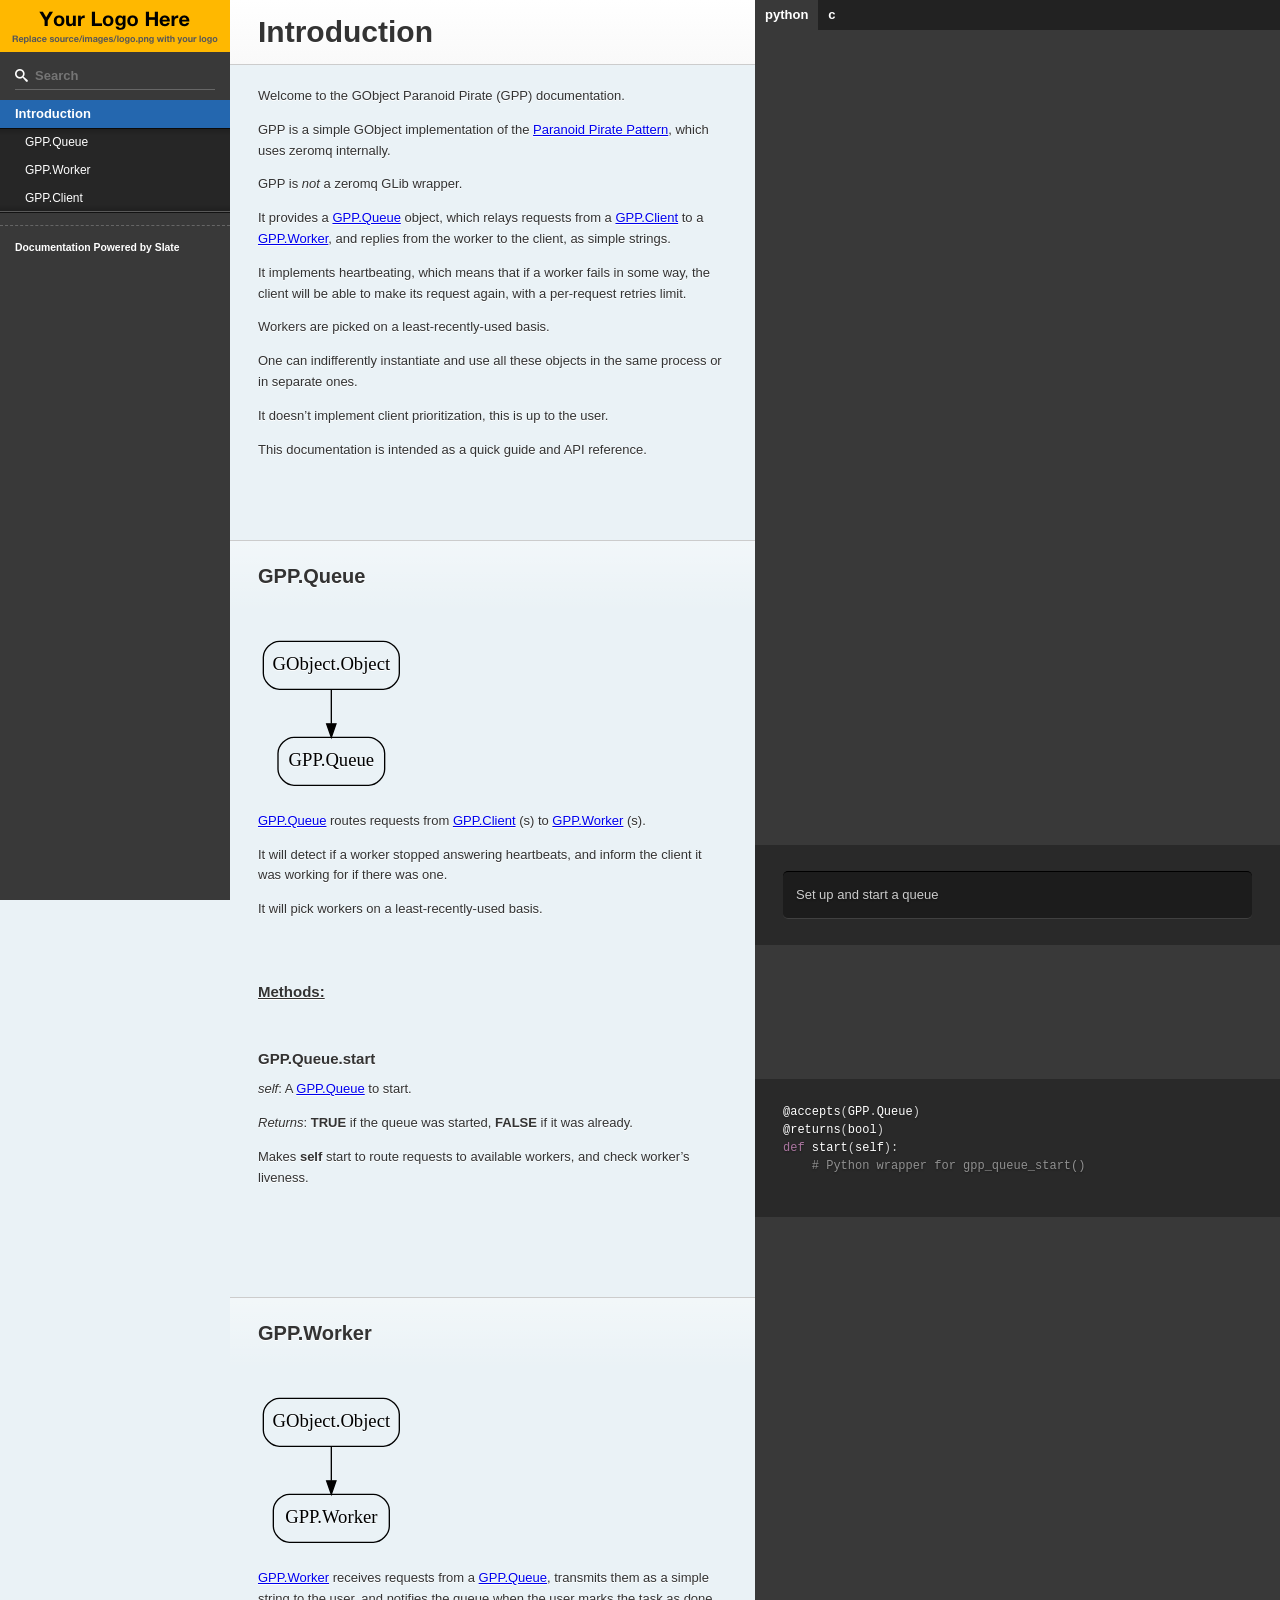
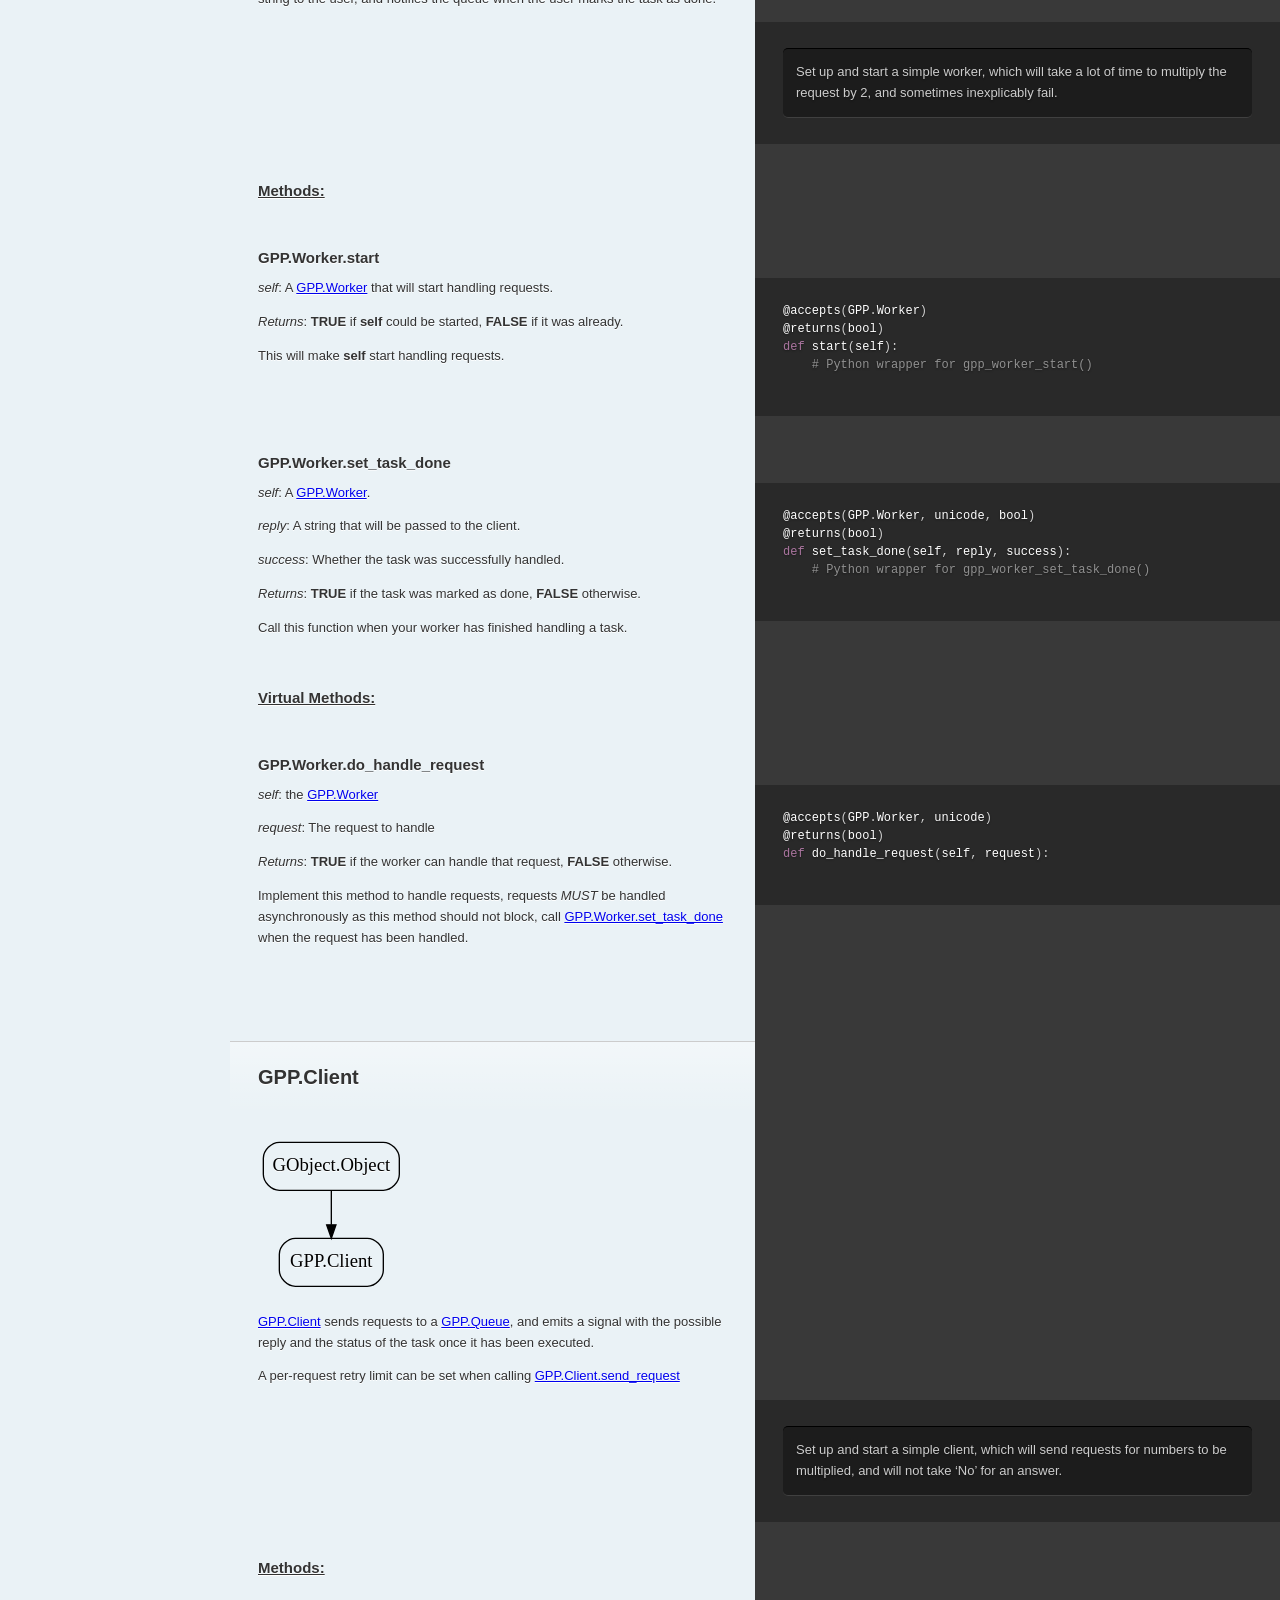
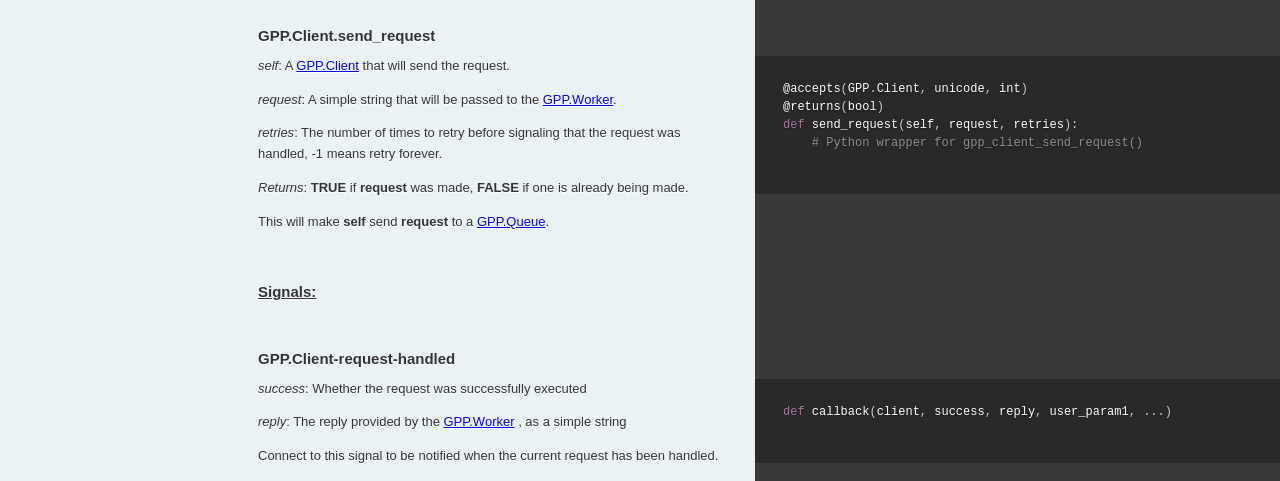
<file: index.html>
<!doctype html>
<html>
  <head>
    <meta charset="utf-8">
    <meta content="IE=edge,chrome=1" http-equiv="X-UA-Compatible">
    <meta name="viewport" content="width=device-width, initial-scale=1, maximum-scale=1">
    <title>API reference</title>

    <link href="stylesheets/screen.css" rel="stylesheet" type="text/css" media="screen" />
    <link href="stylesheets/print.css" rel="stylesheet" type="text/css" media="print" />
    <script src="https://ajax.googleapis.com/ajax/libs/jquery/2.1.3/jquery.min.js"></script>
      <script src="javascripts/all.js" type="text/javascript"></script>

      <script>
        $(function() {
          setupLanguages(["python","c"]);
        });
      </script>
  </head>

  <body class="index">
    <a href="#" id="nav-button">
      <span>
        NAV
        <img src="images/navbar.png" />
      </span>
    </a>
    <div class="tocify-wrapper">
      <img src="images/logo.png" />
        <div class="lang-selector">
              <a href="#" data-language-name="python">python</a>
              <a href="#" data-language-name="c">c</a>
        </div>
        <div class="search">
          <input type="text" class="search" id="input-search" placeholder="Search">
        </div>
        <ul class="search-results"></ul>
      <div id="toc">
      </div>
        <ul class="toc-footer">
            <li><a href='http://github.com/tripit/slate'>Documentation Powered by Slate</a></li>
        </ul>
    </div>
    <div class="page-wrapper">
      <div class="dark-box"></div>
      <div class="content">
        
          <h1 id="introduction">Introduction</h1>

<p>Welcome to the GObject Paranoid Pirate (GPP) documentation.</p>

<p>GPP is a simple GObject implementation of the <a href="http://rfc.zeromq.org/spec:6">Paranoid Pirate Pattern</a>,
which uses zeromq internally.</p>

<p>GPP is <em>not</em> a zeromq GLib wrapper.</p>

<p>It provides a <a href="#gpp.queue">GPP.Queue</a> object, which relays requests from a <a href="#gpp.client">GPP.Client</a> to a <a href="#gpp.worker">GPP.Worker</a>, and replies
from the worker to the client, as simple strings.</p>

<p>It implements heartbeating, which means that if a worker fails in some way, the client will be able
to make its request again, with a per-request retries limit.</p>

<p>Workers are picked on a least-recently-used basis.</p>

<p>One can indifferently instantiate and use all these objects in the same process or in separate ones.</p>

<p>It doesn&rsquo;t implement client prioritization, this is up to the user.</p>

<p>This documentation is intended as a quick guide and API reference.</p>

          <h2 id="gpp.queue" c_name="GPPQueue" python_name="GPP.Queue">GPP.Queue</h2>

<p class="graphviz">
<!-- Generated by graphviz version 2.38.0 (20140413.2041) --><!-- Title: %3 Pages: 1 --><svg width="110pt" height="116pt" viewBox="0.00 0.00 110.00 116.00" xmlns="http://www.w3.org/2000/svg" xmlns:xlink="http://www.w3.org/1999/xlink"><g id="graph0" class="graph" transform="scale(1 1) rotate(0) translate(4 112)"><title>%3</title><polygon fill="white" stroke="none" points="-4,4 -4,-112 106,-112 106,4 -4,4"/><!-- GObject.Object --><g id="node1" class="node"><title>GObject.Object</title><g id="a_node1"><a xlink:href="https://developer.gnome.org/gobject/unstable//gobject-The-Base-Object-Type.html#GObject" xlink:title="GObject.Object"><path fill="none" stroke="black" d="M90,-108C90,-108 12,-108 12,-108 6,-108 0,-102 0,-96 0,-96 0,-84 0,-84 0,-78 6,-72 12,-72 12,-72 90,-72 90,-72 96,-72 102,-78 102,-84 102,-84 102,-96 102,-96 102,-102 96,-108 90,-108"/><text text-anchor="middle" x="51" y="-86.3" font-family="Times,serif" font-size="14.00">GObject.Object</text></a></g></g><!-- GPP.Queue --><g id="node2" class="node"><title>GPP.Queue</title><g id="a_node2"><a xlink:href="#gpp.queue" xlink:title="GPP.Queue"><path fill="none" stroke="black" d="M79,-36C79,-36 23,-36 23,-36 17,-36 11,-30 11,-24 11,-24 11,-12 11,-12 11,-6 17,-0 23,-0 23,-0 79,-0 79,-0 85,-0 91,-6 91,-12 91,-12 91,-24 91,-24 91,-30 85,-36 79,-36"/><text text-anchor="middle" x="51" y="-14.3" font-family="Times,serif" font-size="14.00">GPP.Queue</text></a></g></g><!-- GObject.Object&#45;&gt;GPP.Queue --><g id="edge1" class="edge"><title>GObject.Object&#45;&gt;GPP.Queue</title><path fill="none" stroke="black" d="M51,-71.6966C51,-63.9827 51,-54.7125 51,-46.1124"/><polygon fill="black" stroke="black" points="54.5001,-46.1043 51,-36.1043 47.5001,-46.1044 54.5001,-46.1043"/></g></g></svg></p>

<p><a href="#gpp.queue">GPP.Queue</a> routes requests from <a href="#gpp.client">GPP.Client</a> (s) to <a href="#gpp.worker">GPP.Worker</a> (s).</p>

<blockquote>
<p>Set up and start a queue</p>
</blockquote>
<pre class="highlight c"><code><span class="cp">#include &lt;glib-unix.h&gt;
</span>
<span class="cp">#include "gpp.h"
</span>
<span class="k">static</span> <span class="n">gboolean</span>
<span class="nf">interrupted_cb</span> <span class="p">(</span><span class="n">GMainLoop</span> <span class="o">*</span><span class="n">loop</span><span class="p">)</span>
<span class="p">{</span>
  <span class="n">g_main_loop_quit</span> <span class="p">(</span><span class="n">loop</span><span class="p">);</span>
  <span class="k">return</span> <span class="n">FALSE</span><span class="p">;</span>
<span class="p">}</span>

<span class="kt">int</span> <span class="nf">main</span> <span class="p">(</span><span class="kt">void</span><span class="p">)</span>
<span class="p">{</span>
  <span class="n">GPPQueue</span> <span class="o">*</span><span class="n">self</span> <span class="o">=</span> <span class="n">gpp_queue_new</span> <span class="p">();</span>
  <span class="n">GMainLoop</span> <span class="o">*</span><span class="n">loop</span> <span class="o">=</span> <span class="n">g_main_loop_new</span> <span class="p">(</span><span class="nb">NULL</span><span class="p">,</span> <span class="n">FALSE</span><span class="p">);</span>

  <span class="n">g_unix_signal_add_full</span> <span class="p">(</span><span class="n">G_PRIORITY_DEFAULT</span><span class="p">,</span> <span class="n">SIGINT</span><span class="p">,</span> <span class="p">(</span><span class="n">GSourceFunc</span><span class="p">)</span> <span class="n">interrupted_cb</span><span class="p">,</span> <span class="n">loop</span><span class="p">,</span> <span class="nb">NULL</span><span class="p">);</span>
  <span class="n">gpp_queue_start</span> <span class="p">(</span><span class="n">self</span><span class="p">);</span>
  <span class="n">g_main_loop_run</span> <span class="p">(</span><span class="n">loop</span><span class="p">);</span>

  <span class="k">return</span> <span class="mi">0</span><span class="p">;</span>
<span class="p">}</span>

</code></pre>

<p>It will detect if a worker stopped answering heartbeats, and
inform the client it was working for if there was one.</p>

<p>It will pick workers on a least-recently-used basis.</p>

<p><h3 id='FtPglg' class='subsection'><u>Methods:</u></h3></p>

<div class='prototype_start'></div>

<h3 id="gpp.queue.new" c_name="gpp_queue_new">GPP.Queue.new</h3>
<pre class="highlight c"><code><span class="n">GPPQueue</span><span class="o">*</span> <span class="n">gpp_queue_new</span> <span class="p">(</span><span class="kt">void</span><span class="p">);</span>

</code></pre>

<p><em>Returns</em>: the newly-created <a href="#gpp.queue">GPP.Queue</a>.</p>

<div class='prototype_end'></div>

<p>Create a new <a href="#gpp.queue">GPP.Queue</a>, which doesn&rsquo;t yet listen to <a href="#gpp.worker">GPP.Worker</a> (s).
Start it with <a href="#gpp.queue.start">GPP.Queue.start</a></p>

<div class='prototype_start'></div>

<h3 id="gpp.queue.start" c_name="gpp_queue_start" python_name="GPP.Queue.start">GPP.Queue.start</h3>
<pre class="highlight c"><code><span class="n">gboolean</span> <span class="n">gpp_queue_start</span> <span class="p">(</span><span class="n">GPPQueue</span><span class="o">*</span> <span class="n">self</span><span class="p">);</span>

</code></pre>
<pre class="highlight python"><code><span class="nd">@accepts</span><span class="p">(</span><span class="n">GPP</span><span class="o">.</span><span class="n">Queue</span><span class="p">)</span>
<span class="nd">@returns</span><span class="p">(</span><span class="nb">bool</span><span class="p">)</span>
<span class="k">def</span> <span class="nf">start</span><span class="p">(</span><span class="bp">self</span><span class="p">):</span>
    <span class="c"># Python wrapper for gpp_queue_start()</span>

</code></pre>

<p><em>self</em>: A <a href="#gpp.queue">GPP.Queue</a> to start.</p>

<p><em>Returns</em>: <strong>TRUE</strong> if the queue was started, <strong>FALSE</strong> if it was already.</p>

<div class='prototype_end'></div>

<p>Makes <strong>self</strong> start to route requests to available workers,
and check worker&rsquo;s liveness.</p>

          <h2 id="gpp.worker" c_name="GPPWorker" python_name="GPP.Worker">GPP.Worker</h2>

<p class="graphviz">
<!-- Generated by graphviz version 2.38.0 (20140413.2041) --><!-- Title: %3 Pages: 1 --><svg width="110pt" height="116pt" viewBox="0.00 0.00 110.00 116.00" xmlns="http://www.w3.org/2000/svg" xmlns:xlink="http://www.w3.org/1999/xlink"><g id="graph0" class="graph" transform="scale(1 1) rotate(0) translate(4 112)"><title>%3</title><polygon fill="white" stroke="none" points="-4,4 -4,-112 106,-112 106,4 -4,4"/><!-- GObject.Object --><g id="node1" class="node"><title>GObject.Object</title><g id="a_node1"><a xlink:href="https://developer.gnome.org/gobject/unstable//gobject-The-Base-Object-Type.html#GObject" xlink:title="GObject.Object"><path fill="none" stroke="black" d="M90,-108C90,-108 12,-108 12,-108 6,-108 0,-102 0,-96 0,-96 0,-84 0,-84 0,-78 6,-72 12,-72 12,-72 90,-72 90,-72 96,-72 102,-78 102,-84 102,-84 102,-96 102,-96 102,-102 96,-108 90,-108"/><text text-anchor="middle" x="51" y="-86.3" font-family="Times,serif" font-size="14.00">GObject.Object</text></a></g></g><!-- GPP.Worker --><g id="node2" class="node"><title>GPP.Worker</title><g id="a_node2"><a xlink:href="#gpp.worker" xlink:title="GPP.Worker"><path fill="none" stroke="black" d="M82.5,-36C82.5,-36 19.5,-36 19.5,-36 13.5,-36 7.5,-30 7.5,-24 7.5,-24 7.5,-12 7.5,-12 7.5,-6 13.5,-0 19.5,-0 19.5,-0 82.5,-0 82.5,-0 88.5,-0 94.5,-6 94.5,-12 94.5,-12 94.5,-24 94.5,-24 94.5,-30 88.5,-36 82.5,-36"/><text text-anchor="middle" x="51" y="-14.3" font-family="Times,serif" font-size="14.00">GPP.Worker</text></a></g></g><!-- GObject.Object&#45;&gt;GPP.Worker --><g id="edge1" class="edge"><title>GObject.Object&#45;&gt;GPP.Worker</title><path fill="none" stroke="black" d="M51,-71.6966C51,-63.9827 51,-54.7125 51,-46.1124"/><polygon fill="black" stroke="black" points="54.5001,-46.1043 51,-36.1043 47.5001,-46.1044 54.5001,-46.1043"/></g></g></svg></p>

<p><a href="#gpp.worker">GPP.Worker</a> receives requests from a <a href="#gpp.queue">GPP.Queue</a>, transmits them
as a simple string to the user, and notifies the queue when the
user marks the task as done.</p>

<blockquote>
<p>Set up and start a simple worker, which will take a lot of time to multiply the request by 2, and sometimes inexplicably fail.</p>
</blockquote>
<pre class="highlight c"><code><span class="cp">#include &lt;glib-unix.h&gt;
</span>
<span class="cp">#include "gpp.h"
</span>
<span class="cp">#define FAILURE_ODDS 4
</span>
<span class="cp">#define GPP_TYPE_MULTIPLYING_WORKER (gpp_multiplying_worker_get_type ())
</span>
<span class="n">G_DECLARE_FINAL_TYPE</span> <span class="p">(</span><span class="n">GPPMultiplyingWorker</span><span class="p">,</span> <span class="n">gpp_multiplying_worker</span><span class="p">,</span> <span class="n">GPP</span><span class="p">,</span>
    <span class="n">MULTIPLYING_WORKER</span><span class="p">,</span> <span class="n">GPPWorker</span><span class="p">);</span>

<span class="k">struct</span> <span class="n">_GPPMultiplyingWorker</span>
<span class="p">{</span>
  <span class="n">GPPWorker</span> <span class="n">parent</span><span class="p">;</span>
  <span class="n">GRand</span> <span class="o">*</span><span class="n">rand_source</span><span class="p">;</span>
  <span class="n">gchar</span> <span class="o">*</span><span class="n">reply</span><span class="p">;</span>
<span class="p">};</span>

<span class="n">G_DEFINE_TYPE</span> <span class="p">(</span><span class="n">GPPMultiplyingWorker</span><span class="p">,</span> <span class="n">gpp_multiplying_worker</span><span class="p">,</span> <span class="n">GPP_TYPE_WORKER</span><span class="p">);</span>

<span class="k">static</span> <span class="n">gboolean</span>
<span class="nf">set_task_done</span> <span class="p">(</span><span class="n">GPPMultiplyingWorker</span> <span class="o">*</span> <span class="n">self</span><span class="p">)</span>
<span class="p">{</span>
  <span class="n">g_print</span> <span class="p">(</span><span class="s">"one task done</span><span class="se">\n</span><span class="s">"</span><span class="p">);</span>
  <span class="k">if</span> <span class="p">(</span><span class="n">g_rand_int</span> <span class="p">(</span><span class="n">self</span><span class="o">-&gt;</span><span class="n">rand_source</span><span class="p">)</span> <span class="o">%</span> <span class="n">FAILURE_ODDS</span> <span class="o">==</span> <span class="mi">0</span><span class="p">)</span> <span class="p">{</span>
    <span class="n">g_print</span> <span class="p">(</span><span class="s">"Actually it didn't work sorry</span><span class="se">\n</span><span class="s">"</span><span class="p">);</span>
    <span class="n">gpp_worker_set_task_done</span> <span class="p">(</span><span class="n">GPP_WORKER</span> <span class="p">(</span><span class="n">self</span><span class="p">),</span> <span class="nb">NULL</span><span class="p">,</span> <span class="n">FALSE</span><span class="p">);</span>
  <span class="p">}</span> <span class="k">else</span> <span class="p">{</span>
    <span class="n">g_print</span> <span class="p">(</span><span class="s">"no problem !!</span><span class="se">\n</span><span class="s">"</span><span class="p">);</span>
    <span class="n">gpp_worker_set_task_done</span> <span class="p">(</span><span class="n">GPP_WORKER</span> <span class="p">(</span><span class="n">self</span><span class="p">),</span> <span class="n">self</span><span class="o">-&gt;</span><span class="n">reply</span><span class="p">,</span> <span class="n">TRUE</span><span class="p">);</span>
  <span class="p">}</span>
  <span class="k">return</span> <span class="n">FALSE</span><span class="p">;</span>
<span class="p">}</span>

<span class="k">static</span> <span class="n">gboolean</span>
<span class="nf">handle_request</span> <span class="p">(</span><span class="n">GPPWorker</span> <span class="o">*</span> <span class="n">worker</span><span class="p">,</span> <span class="k">const</span> <span class="n">gchar</span> <span class="o">*</span> <span class="n">request</span><span class="p">)</span>
<span class="p">{</span>
  <span class="n">GPPMultiplyingWorker</span> <span class="o">*</span><span class="n">self</span> <span class="o">=</span> <span class="n">GPP_MULTIPLYING_WORKER</span> <span class="p">(</span><span class="n">worker</span><span class="p">);</span>
  <span class="n">g_print</span> <span class="p">(</span><span class="s">"doing one task, request is %s</span><span class="se">\n</span><span class="s">"</span><span class="p">,</span> <span class="n">request</span><span class="p">);</span>

  <span class="k">if</span> <span class="p">(</span><span class="n">g_rand_int</span> <span class="p">(</span><span class="n">self</span><span class="o">-&gt;</span><span class="n">rand_source</span><span class="p">)</span> <span class="o">%</span> <span class="n">FAILURE_ODDS</span> <span class="o">==</span> <span class="mi">0</span><span class="p">)</span> <span class="p">{</span>
    <span class="n">g_print</span> <span class="p">(</span><span class="s">"I can't even start</span><span class="se">\n</span><span class="s">"</span><span class="p">);</span>
    <span class="k">return</span> <span class="n">FALSE</span><span class="p">;</span>
  <span class="p">}</span>

  <span class="n">self</span><span class="o">-&gt;</span><span class="n">reply</span> <span class="o">=</span> <span class="n">g_strdup_printf</span> <span class="p">(</span><span class="s">"Result : %d"</span><span class="p">,</span> <span class="n">atoi</span> <span class="p">(</span><span class="n">request</span><span class="p">)</span> <span class="o">*</span> <span class="mi">2</span><span class="p">);</span>
  <span class="n">g_timeout_add</span> <span class="p">(</span><span class="mi">1000</span><span class="p">,</span> <span class="p">(</span><span class="n">GSourceFunc</span><span class="p">)</span> <span class="n">set_task_done</span><span class="p">,</span> <span class="n">self</span><span class="p">);</span>
  <span class="k">return</span> <span class="n">TRUE</span><span class="p">;</span>
<span class="p">}</span>

<span class="k">static</span> <span class="kt">void</span>
<span class="nf">gpp_multiplying_worker_class_init</span> <span class="p">(</span><span class="n">GPPMultiplyingWorkerClass</span> <span class="o">*</span> <span class="n">klass</span><span class="p">)</span>
<span class="p">{</span>
  <span class="n">GPPWorkerClass</span> <span class="o">*</span><span class="n">gpp_worker_class</span> <span class="o">=</span> <span class="n">GPP_WORKER_CLASS</span> <span class="p">(</span><span class="n">klass</span><span class="p">);</span>

  <span class="n">gpp_worker_class</span><span class="o">-&gt;</span><span class="n">handle_request</span> <span class="o">=</span> <span class="n">handle_request</span><span class="p">;</span>
<span class="p">}</span>

<span class="k">static</span> <span class="kt">void</span>
<span class="nf">gpp_multiplying_worker_init</span> <span class="p">(</span><span class="n">GPPMultiplyingWorker</span> <span class="o">*</span> <span class="n">self</span><span class="p">)</span>
<span class="p">{</span>
  <span class="n">self</span><span class="o">-&gt;</span><span class="n">rand_source</span> <span class="o">=</span> <span class="n">g_rand_new</span> <span class="p">();</span>
<span class="p">}</span>

<span class="k">static</span> <span class="n">gboolean</span>
<span class="nf">interrupted_cb</span> <span class="p">(</span><span class="n">GMainLoop</span> <span class="o">*</span> <span class="n">loop</span><span class="p">)</span>
<span class="p">{</span>
  <span class="n">g_main_loop_quit</span> <span class="p">(</span><span class="n">loop</span><span class="p">);</span>
  <span class="k">return</span> <span class="n">FALSE</span><span class="p">;</span>
<span class="p">}</span>

<span class="kt">int</span>
<span class="nf">main</span> <span class="p">(</span><span class="kt">void</span><span class="p">)</span>
<span class="p">{</span>
  <span class="n">GMainLoop</span> <span class="o">*</span><span class="n">loop</span> <span class="o">=</span> <span class="n">g_main_loop_new</span> <span class="p">(</span><span class="nb">NULL</span><span class="p">,</span> <span class="n">FALSE</span><span class="p">);</span>
  <span class="n">GPPMultiplyingWorker</span> <span class="o">*</span><span class="n">worker</span> <span class="o">=</span>
      <span class="n">g_object_new</span> <span class="p">(</span><span class="n">GPP_TYPE_MULTIPLYING_WORKER</span><span class="p">,</span> <span class="nb">NULL</span><span class="p">);</span>

  <span class="n">g_unix_signal_add_full</span> <span class="p">(</span><span class="n">G_PRIORITY_HIGH</span><span class="p">,</span> <span class="n">SIGINT</span><span class="p">,</span> <span class="p">(</span><span class="n">GSourceFunc</span><span class="p">)</span> <span class="n">interrupted_cb</span><span class="p">,</span>
      <span class="n">loop</span><span class="p">,</span> <span class="nb">NULL</span><span class="p">);</span>
  <span class="n">gpp_worker_start</span> <span class="p">(</span><span class="n">GPP_WORKER</span> <span class="p">(</span><span class="n">worker</span><span class="p">));</span>

  <span class="n">g_main_loop_run</span> <span class="p">(</span><span class="n">loop</span><span class="p">);</span>
  <span class="n">g_object_unref</span> <span class="p">(</span><span class="n">worker</span><span class="p">);</span>
  <span class="k">return</span> <span class="mi">0</span><span class="p">;</span>
<span class="p">}</span>

</code></pre>

<p><h3 id='JyvCnJ' class='subsection'><u>Methods:</u></h3></p>

<div class='prototype_start'></div>

<h3 id="gpp.worker.new" c_name="gpp_worker_new">GPP.Worker.new</h3>
<pre class="highlight c"><code><span class="n">GPPWorker</span><span class="o">*</span> <span class="n">gpp_worker_new</span> <span class="p">(</span><span class="kt">void</span><span class="p">);</span>

</code></pre>

<p><em>Returns</em>: the newly-created <a href="#gpp.worker">GPP.Worker</a>.</p>

<div class='prototype_end'></div>

<p>Create a new <a href="#gpp.worker">GPP.Worker</a>, which doesn&rsquo;t yet listen to request from
the <a href="#gpp.queue">GPP.Queue</a>.
Start it with <a href="#gpp.worker.start">GPP.Worker.start</a></p>

<div class='prototype_start'></div>

<h3 id="gpp.worker.start" c_name="gpp_worker_start" python_name="GPP.Worker.start">GPP.Worker.start</h3>
<pre class="highlight c"><code><span class="n">gboolean</span> <span class="n">gpp_worker_start</span> <span class="p">(</span><span class="n">GPPWorker</span><span class="o">*</span> <span class="n">self</span><span class="p">);</span>

</code></pre>
<pre class="highlight python"><code><span class="nd">@accepts</span><span class="p">(</span><span class="n">GPP</span><span class="o">.</span><span class="n">Worker</span><span class="p">)</span>
<span class="nd">@returns</span><span class="p">(</span><span class="nb">bool</span><span class="p">)</span>
<span class="k">def</span> <span class="nf">start</span><span class="p">(</span><span class="bp">self</span><span class="p">):</span>
    <span class="c"># Python wrapper for gpp_worker_start()</span>

</code></pre>

<p><em>self</em>: A <a href="#gpp.worker">GPP.Worker</a> that will start handling requests.</p>

<p><em>Returns</em>: <strong>TRUE</strong> if <strong>self</strong> could be started, <strong>FALSE</strong> if it was already.</p>

<div class='prototype_end'></div>

<p>This will make <strong>self</strong> start handling requests.</p>

<div class='prototype_start'></div>

<h3 id="gpp.worker.set_task_done" c_name="gpp_worker_set_task_done" python_name="GPP.Worker.set_task_done">GPP.Worker.set_task_done</h3>
<pre class="highlight c"><code><span class="n">gboolean</span> <span class="n">gpp_worker_set_task_done</span> <span class="p">(</span><span class="n">GPPWorker</span><span class="o">*</span> <span class="n">self</span><span class="p">,</span>
                                   <span class="k">const</span> <span class="n">gchar</span><span class="o">*</span> <span class="n">reply</span><span class="p">,</span>
                                   <span class="n">gboolean</span> <span class="n">success</span><span class="p">);</span>

</code></pre>
<pre class="highlight python"><code><span class="nd">@accepts</span><span class="p">(</span><span class="n">GPP</span><span class="o">.</span><span class="n">Worker</span><span class="p">,</span> <span class="nb">unicode</span><span class="p">,</span> <span class="nb">bool</span><span class="p">)</span>
<span class="nd">@returns</span><span class="p">(</span><span class="nb">bool</span><span class="p">)</span>
<span class="k">def</span> <span class="nf">set_task_done</span><span class="p">(</span><span class="bp">self</span><span class="p">,</span> <span class="n">reply</span><span class="p">,</span> <span class="n">success</span><span class="p">):</span>
    <span class="c"># Python wrapper for gpp_worker_set_task_done()</span>

</code></pre>

<p><em>self</em>: A <a href="#gpp.worker">GPP.Worker</a>.</p>

<p><em>reply</em>: A string that will be passed to the client.</p>

<p><em>success</em>: Whether the task was successfully handled.</p>

<p><em>Returns</em>: <strong>TRUE</strong> if the task was marked as done, <strong>FALSE</strong> otherwise.</p>

<div class='prototype_end'></div>

<p>Call this function when your worker has finished handling a task.</p>

<h3 id='uDUkkI' class='subsection'><u>Virtual Methods:</u></h3>

<div class='prototype_start'></div>

<h3 id="gpp.worker.do_handle_request" c_name="GPPWorkerClass:handle_request" python_name="GPP.Worker.do_handle_request">GPP.Worker.do_handle_request</h3>
<pre class="highlight c"><code><span class="n">gboolean</span> <span class="n">GPPWorkerClass</span><span class="o">-&gt;</span><span class="n">handle_request</span> <span class="p">(</span><span class="n">GPPWorker</span><span class="o">*</span> <span class="n">self</span><span class="p">,</span>
                               <span class="k">const</span> <span class="n">gchar</span><span class="o">*</span> <span class="n">request</span><span class="p">);</span>

</code></pre>
<pre class="highlight python"><code><span class="nd">@accepts</span><span class="p">(</span><span class="n">GPP</span><span class="o">.</span><span class="n">Worker</span><span class="p">,</span> <span class="nb">unicode</span><span class="p">)</span>
<span class="nd">@returns</span><span class="p">(</span><span class="nb">bool</span><span class="p">)</span>
<span class="k">def</span> <span class="nf">do_handle_request</span><span class="p">(</span><span class="bp">self</span><span class="p">,</span> <span class="n">request</span><span class="p">):</span>

</code></pre>

<p><em>self</em>: the <a href="#gpp.worker">GPP.Worker</a></p>

<p><em>request</em>: The request to handle</p>

<p><em>Returns</em>: <strong>TRUE</strong> if the worker can handle that request, <strong>FALSE</strong> otherwise.</p>

<div class='prototype_end'></div>

<p>Implement this method to handle requests, requests <em>MUST</em> be
handled asynchronously as this method should not block, call
<a href="#gpp.worker.set_task_done">GPP.Worker.set_task_done</a> when the request has been handled.</p>

          <h2 id="gpp.client" c_name="GPPClient" python_name="GPP.Client">GPP.Client</h2>

<p class="graphviz">
<!-- Generated by graphviz version 2.38.0 (20140413.2041) --><!-- Title: %3 Pages: 1 --><svg width="110pt" height="116pt" viewBox="0.00 0.00 110.00 116.00" xmlns="http://www.w3.org/2000/svg" xmlns:xlink="http://www.w3.org/1999/xlink"><g id="graph0" class="graph" transform="scale(1 1) rotate(0) translate(4 112)"><title>%3</title><polygon fill="white" stroke="none" points="-4,4 -4,-112 106,-112 106,4 -4,4"/><!-- GObject.Object --><g id="node1" class="node"><title>GObject.Object</title><g id="a_node1"><a xlink:href="https://developer.gnome.org/gobject/unstable//gobject-The-Base-Object-Type.html#GObject" xlink:title="GObject.Object"><path fill="none" stroke="black" d="M90,-108C90,-108 12,-108 12,-108 6,-108 0,-102 0,-96 0,-96 0,-84 0,-84 0,-78 6,-72 12,-72 12,-72 90,-72 90,-72 96,-72 102,-78 102,-84 102,-84 102,-96 102,-96 102,-102 96,-108 90,-108"/><text text-anchor="middle" x="51" y="-86.3" font-family="Times,serif" font-size="14.00">GObject.Object</text></a></g></g><!-- GPP.Client --><g id="node2" class="node"><title>GPP.Client</title><g id="a_node2"><a xlink:href="#gpp.client" xlink:title="GPP.Client"><path fill="none" stroke="black" d="M78,-36C78,-36 24,-36 24,-36 18,-36 12,-30 12,-24 12,-24 12,-12 12,-12 12,-6 18,-0 24,-0 24,-0 78,-0 78,-0 84,-0 90,-6 90,-12 90,-12 90,-24 90,-24 90,-30 84,-36 78,-36"/><text text-anchor="middle" x="51" y="-14.3" font-family="Times,serif" font-size="14.00">GPP.Client</text></a></g></g><!-- GObject.Object&#45;&gt;GPP.Client --><g id="edge1" class="edge"><title>GObject.Object&#45;&gt;GPP.Client</title><path fill="none" stroke="black" d="M51,-71.6966C51,-63.9827 51,-54.7125 51,-46.1124"/><polygon fill="black" stroke="black" points="54.5001,-46.1043 51,-36.1043 47.5001,-46.1044 54.5001,-46.1043"/></g></g></svg></p>

<p><a href="#gpp.client">GPP.Client</a> sends requests to a <a href="#gpp.queue">GPP.Queue</a>, and emits a signal
with the possible reply and the status of the task once it has been executed.</p>

<p>A per-request retry limit can be set when calling <a href="#gpp.client.send_request">GPP.Client.send_request</a></p>

<blockquote>
<p>Set up and start a simple client, which will send requests for numbers to be multiplied, and will not take &lsquo;No&rsquo; for an answer.</p>
</blockquote>
<pre class="highlight c"><code><span class="cp">#include &lt;glib-unix.h&gt;
#include "gpp.h"
</span>
<span class="k">static</span> <span class="n">gchar</span> <span class="o">*</span>
<span class="nf">make_new_task</span> <span class="p">(</span><span class="kt">void</span><span class="p">)</span>
<span class="p">{</span>
  <span class="k">static</span> <span class="kt">int</span> <span class="n">sequence</span> <span class="o">=</span> <span class="mi">0</span><span class="p">;</span>
  <span class="n">gchar</span> <span class="o">*</span><span class="n">task</span> <span class="o">=</span> <span class="n">g_strdup_printf</span> <span class="p">(</span><span class="s">"%d"</span><span class="p">,</span> <span class="n">sequence</span><span class="p">);</span>
  <span class="n">sequence</span><span class="o">++</span><span class="p">;</span>

  <span class="n">g_print</span> <span class="p">(</span><span class="s">"Doing task %s</span><span class="se">\n</span><span class="s">"</span><span class="p">,</span> <span class="n">task</span><span class="p">);</span>
  <span class="k">return</span> <span class="n">task</span><span class="p">;</span>
<span class="p">}</span>

<span class="k">static</span> <span class="kt">void</span>
<span class="nf">task_done_cb</span> <span class="p">(</span><span class="n">GPPClient</span> <span class="o">*</span><span class="n">client</span><span class="p">,</span> <span class="n">gboolean</span> <span class="n">success</span><span class="p">,</span> <span class="k">const</span> <span class="n">gchar</span> <span class="o">*</span><span class="n">reply</span><span class="p">,</span> <span class="n">gpointer</span> <span class="n">unused</span><span class="p">)</span>
<span class="p">{</span>
  <span class="k">if</span> <span class="p">(</span><span class="o">!</span><span class="n">success</span><span class="p">)</span>
    <span class="n">g_print</span> <span class="p">(</span><span class="s">"task failed</span><span class="se">\n</span><span class="s">"</span><span class="p">);</span>
  <span class="k">else</span>
    <span class="n">g_print</span> <span class="p">(</span><span class="s">"task succeeded : %s</span><span class="se">\n</span><span class="s">"</span><span class="p">,</span> <span class="n">reply</span><span class="p">);</span>
  <span class="n">gpp_client_send_request</span> <span class="p">(</span><span class="n">client</span><span class="p">,</span> <span class="n">make_new_task</span> <span class="p">(),</span> <span class="o">-</span><span class="mi">1</span><span class="p">);</span>
<span class="p">}</span>

<span class="k">static</span> <span class="n">gboolean</span>
<span class="nf">interrupted_cb</span> <span class="p">(</span><span class="n">GMainLoop</span> <span class="o">*</span><span class="n">loop</span><span class="p">)</span>
<span class="p">{</span>
  <span class="n">g_main_loop_quit</span> <span class="p">(</span><span class="n">loop</span><span class="p">);</span>
  <span class="k">return</span> <span class="n">FALSE</span><span class="p">;</span>
<span class="p">}</span>

<span class="kt">int</span> <span class="nf">main</span> <span class="p">(</span><span class="kt">void</span><span class="p">)</span>
<span class="p">{</span>
  <span class="n">GMainLoop</span> <span class="o">*</span><span class="n">loop</span> <span class="o">=</span> <span class="n">g_main_loop_new</span> <span class="p">(</span><span class="nb">NULL</span><span class="p">,</span> <span class="n">FALSE</span><span class="p">);</span>
  <span class="n">GPPClient</span> <span class="o">*</span><span class="n">client</span> <span class="o">=</span> <span class="n">gpp_client_new</span> <span class="p">();</span>

  <span class="n">g_unix_signal_add_full</span> <span class="p">(</span><span class="n">G_PRIORITY_HIGH</span><span class="p">,</span> <span class="n">SIGINT</span><span class="p">,</span> <span class="p">(</span><span class="n">GSourceFunc</span><span class="p">)</span> <span class="n">interrupted_cb</span><span class="p">,</span> <span class="n">loop</span><span class="p">,</span> <span class="nb">NULL</span><span class="p">);</span>
  <span class="n">g_signal_connect</span> <span class="p">(</span><span class="n">client</span><span class="p">,</span> <span class="s">"request-handled"</span><span class="p">,</span> <span class="n">G_CALLBACK</span> <span class="p">(</span><span class="n">task_done_cb</span><span class="p">),</span> <span class="nb">NULL</span><span class="p">);</span>
  <span class="n">gpp_client_send_request</span> <span class="p">(</span><span class="n">client</span><span class="p">,</span> <span class="n">make_new_task</span><span class="p">(),</span> <span class="o">-</span><span class="mi">1</span><span class="p">);</span>
  <span class="n">g_main_loop_run</span> <span class="p">(</span><span class="n">loop</span><span class="p">);</span>
  <span class="n">g_object_unref</span> <span class="p">(</span><span class="n">client</span><span class="p">);</span>
  <span class="k">return</span> <span class="mi">0</span><span class="p">;</span>
<span class="p">}</span>

</code></pre>

<p><h3 id='AdHVkn' class='subsection'><u>Methods:</u></h3></p>

<div class='prototype_start'></div>

<h3 id="gpp.client.new" c_name="gpp_client_new">GPP.Client.new</h3>
<pre class="highlight c"><code><span class="n">GPPClient</span><span class="o">*</span> <span class="n">gpp_client_new</span> <span class="p">(</span><span class="kt">void</span><span class="p">);</span>

</code></pre>

<p><em>Returns</em>: the newly-created <a href="#gpp.client">GPP.Client</a>.</p>

<div class='prototype_end'></div>

<p>Create a new <a href="#gpp.client">GPP.Client</a>.
Use it to send requests with <a href="#gpp.client.send_request">GPP.Client.send_request</a></p>

<div class='prototype_start'></div>

<h3 id="gpp.client.send_request" c_name="gpp_client_send_request" python_name="GPP.Client.send_request">GPP.Client.send_request</h3>
<pre class="highlight c"><code><span class="n">gboolean</span> <span class="n">gpp_client_send_request</span> <span class="p">(</span><span class="n">GPPClient</span><span class="o">*</span> <span class="n">self</span><span class="p">,</span>
                                  <span class="k">const</span> <span class="n">gchar</span><span class="o">*</span> <span class="n">request</span><span class="p">,</span>
                                  <span class="n">gint</span> <span class="n">retries</span><span class="p">);</span>

</code></pre>
<pre class="highlight python"><code><span class="nd">@accepts</span><span class="p">(</span><span class="n">GPP</span><span class="o">.</span><span class="n">Client</span><span class="p">,</span> <span class="nb">unicode</span><span class="p">,</span> <span class="nb">int</span><span class="p">)</span>
<span class="nd">@returns</span><span class="p">(</span><span class="nb">bool</span><span class="p">)</span>
<span class="k">def</span> <span class="nf">send_request</span><span class="p">(</span><span class="bp">self</span><span class="p">,</span> <span class="n">request</span><span class="p">,</span> <span class="n">retries</span><span class="p">):</span>
    <span class="c"># Python wrapper for gpp_client_send_request()</span>

</code></pre>

<p><em>self</em>: A <a href="#gpp.client">GPP.Client</a> that will send the request.</p>

<p><em>request</em>: A simple string that will be passed to the <a href="#gpp.worker">GPP.Worker</a>.</p>

<p><em>retries</em>: The number of times to retry before signaling that
the request was handled, -1 means retry forever.</p>

<p><em>Returns</em>: <strong>TRUE</strong> if <strong>request</strong> was made, <strong>FALSE</strong> if one is already being made.</p>

<div class='prototype_end'></div>

<p>This will make <strong>self</strong> send <strong>request</strong> to a <a href="#gpp.queue">GPP.Queue</a>.</p>

<h3 id='aClCSP' class='subsection'><u>Signals:</u></h3>

<div class='prototype_start'></div>

<h3 id="gpp.client-request-handled" c_name="gpp_client-request-handled" python_name="GPP.Client-request-handled">GPP.Client-request-handled</h3>
<pre class="highlight c"><code><span class="kt">void</span> <span class="n">request</span><span class="o">-</span><span class="n">handled</span> <span class="p">(</span><span class="n">gboolean</span> <span class="n">success</span><span class="p">,</span>
                      <span class="n">gchar</span><span class="o">*</span> <span class="n">reply</span><span class="p">);</span>

</code></pre>
<pre class="highlight python"><code><span class="k">def</span> <span class="nf">callback</span><span class="p">(</span><span class="n">client</span><span class="p">,</span> <span class="n">success</span><span class="p">,</span> <span class="n">reply</span><span class="p">,</span> <span class="n">user_param1</span><span class="p">,</span> <span class="o">...</span><span class="p">)</span>

</code></pre>

<p><em>success</em>: Whether the request was successfully executed</p>

<p><em>reply</em>: The reply provided by the <a href="#gpp.worker">GPP.Worker</a> , as a simple string</p>

<div class='prototype_end'></div>

<p>Connect to this signal to be notified when the current request
has been handled.</p>

      </div>
      <div class="dark-box">
          <div class="lang-selector">
                <a href="#" data-language-name="python">python</a>
                <a href="#" data-language-name="c">c</a>
          </div>
      </div>
    </div>
  </body>
</html>
</file>
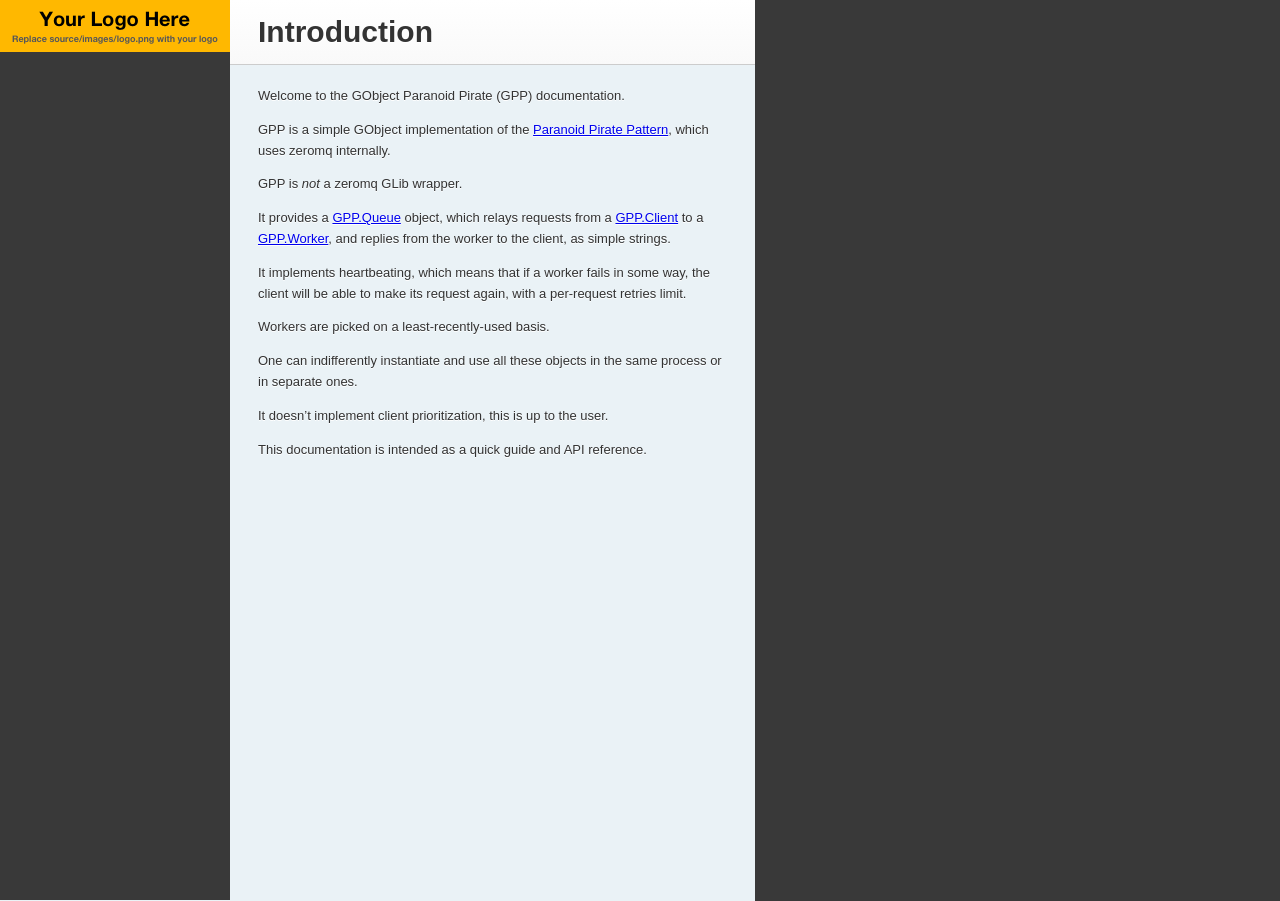
<file: includes/Introduction.html>
<!doctype html>
<html>
  <head>
    <meta charset="utf-8">
    <meta content="IE=edge,chrome=1" http-equiv="X-UA-Compatible">
    <meta name="viewport" content="width=device-width, initial-scale=1, maximum-scale=1">
    <title>API Documentation</title>

    <link href="../stylesheets/screen.css" rel="stylesheet" type="text/css" media="screen" />
    <link href="../stylesheets/print.css" rel="stylesheet" type="text/css" media="print" />
    <script src="https://ajax.googleapis.com/ajax/libs/jquery/2.1.3/jquery.min.js"></script>
      <script src="../javascripts/all_nosearch.js" type="text/javascript"></script>

  </head>

  <body class="includes includes_Introduction">
    <a href="#" id="nav-button">
      <span>
        NAV
        <img src="../images/navbar.png" />
      </span>
    </a>
    <div class="tocify-wrapper">
      <img src="../images/logo.png" />
      <div id="toc">
      </div>
    </div>
    <div class="page-wrapper">
      <div class="dark-box"></div>
      <div class="content">
        <h1 id="introduction">Introduction</h1>

<p>Welcome to the GObject Paranoid Pirate (GPP) documentation.</p>

<p>GPP is a simple GObject implementation of the <a href="http://rfc.zeromq.org/spec:6">Paranoid Pirate Pattern</a>,
which uses zeromq internally.</p>

<p>GPP is <em>not</em> a zeromq GLib wrapper.</p>

<p>It provides a <a href="#gpp.queue">GPP.Queue</a> object, which relays requests from a <a href="#gpp.client">GPP.Client</a> to a <a href="#gpp.worker">GPP.Worker</a>, and replies
from the worker to the client, as simple strings.</p>

<p>It implements heartbeating, which means that if a worker fails in some way, the client will be able
to make its request again, with a per-request retries limit.</p>

<p>Workers are picked on a least-recently-used basis.</p>

<p>One can indifferently instantiate and use all these objects in the same process or in separate ones.</p>

<p>It doesn&rsquo;t implement client prioritization, this is up to the user.</p>

<p>This documentation is intended as a quick guide and API reference.</p>

      </div>
      <div class="dark-box">
      </div>
    </div>
  </body>
</html>
</file>
<file: stylesheets/screen.css>
/*! normalize.css v3.0.2 | MIT License | git.io/normalize */html{font-family:sans-serif;-ms-text-size-adjust:100%;-webkit-text-size-adjust:100%}body{margin:0}article,aside,details,figcaption,figure,footer,header,hgroup,main,menu,nav,section,summary{display:block}audio,canvas,progress,video{display:inline-block;vertical-align:baseline}audio:not([controls]){display:none;height:0}[hidden],template{display:none}a{background-color:transparent}a:active,a:hover{outline:0}abbr[title]{border-bottom:1px dotted}b,strong{font-weight:bold}dfn{font-style:italic}h1{font-size:2em;margin:0.67em 0}mark{background:#ff0;color:#000}small{font-size:80%}sub,sup{font-size:75%;line-height:0;position:relative;vertical-align:baseline}sup{top:-0.5em}sub{bottom:-0.25em}img{border:0}svg:not(:root){overflow:hidden}figure{margin:1em 40px}hr{-moz-box-sizing:content-box;box-sizing:content-box;height:0}pre{overflow:auto}code,kbd,pre,samp{font-family:monospace, monospace;font-size:1em}button,input,optgroup,select,textarea{color:inherit;font:inherit;margin:0}button{overflow:visible}button,select{text-transform:none}button,html input[type="button"],input[type="reset"],input[type="submit"]{-webkit-appearance:button;cursor:pointer}button[disabled],html input[disabled]{cursor:default}button::-moz-focus-inner,input::-moz-focus-inner{border:0;padding:0}input{line-height:normal}input[type="checkbox"],input[type="radio"]{box-sizing:border-box;padding:0}input[type="number"]::-webkit-inner-spin-button,input[type="number"]::-webkit-outer-spin-button{height:auto}input[type="search"]{-webkit-appearance:textfield;-moz-box-sizing:content-box;-webkit-box-sizing:content-box;box-sizing:content-box}input[type="search"]::-webkit-search-cancel-button,input[type="search"]::-webkit-search-decoration{-webkit-appearance:none}fieldset{border:1px solid #c0c0c0;margin:0 2px;padding:0.35em 0.625em 0.75em}legend{border:0;padding:0}textarea{overflow:auto}optgroup{font-weight:bold}table{border-collapse:collapse;border-spacing:0}td,th{padding:0}.content h1,.content h2,.content h3,.content h4,.content h5,.content h6,html,body{font-family:"Helvetica Neue", Helvetica, Arial, sans-serif;font-size:13px}.content h1,.content h2,.content h3,.content h4,.content h5,.content h6{font-weight:bold}.content code,.content pre{font-family:Consolas, Menlo, Monaco, "Lucida Console", "Liberation Mono", "DejaVu Sans Mono", "Bitstream Vera Sans Mono", "Courier New", monospace, serif;font-size:12px;line-height:1.5}.content code{-ms-word-break:break-all;word-break:break-all;word-break:break-word;-webkit-hyphens:auto;-moz-hyphens:auto;hyphens:auto}.highlight table td{padding:5px}.highlight table pre{margin:0}.highlight,.highlight .w{color:#f8f8f2;background-color:#272822}.highlight .err{color:#151515;background-color:#ac4142}.highlight .c,.highlight .cd,.highlight .cm,.highlight .c1,.highlight .cs{color:#505050}.highlight .cp{color:#f4bf75}.highlight .nt{color:#f4bf75}.highlight .o,.highlight .ow{color:#d0d0d0}.highlight .p,.highlight .pi{color:#d0d0d0}.highlight .gi{color:#90a959}.highlight .gd{color:#ac4142}.highlight .gh{color:#6a9fb5;background-color:#151515;font-weight:bold}.highlight .k,.highlight .kn,.highlight .kp,.highlight .kr,.highlight .kv{color:#aa759f}.highlight .kc{color:#d28445}.highlight .kt{color:#d28445}.highlight .kd{color:#d28445}.highlight .s,.highlight .sb,.highlight .sc,.highlight .sd,.highlight .s2,.highlight .sh,.highlight .sx,.highlight .s1{color:#90a959}.highlight .sr{color:#75b5aa}.highlight .si{color:#8f5536}.highlight .se{color:#8f5536}.highlight .nn{color:#f4bf75}.highlight .nc{color:#f4bf75}.highlight .no{color:#f4bf75}.highlight .na{color:#6a9fb5}.highlight .m,.highlight .mf,.highlight .mh,.highlight .mi,.highlight .il,.highlight .mo,.highlight .mb,.highlight .mx{color:#90a959}.highlight .ss{color:#90a959}.highlight .c,.highlight .cm,.highlight .c1,.highlight .cs{color:#909090}.highlight,.highlight .w{background-color:#292929}@font-face{font-family:'icomoon';src:url("../fonts/icomoon.eot");src:url("../fonts/icomoon.eot?#iefix") format("embedded-opentype"),url("../fonts/icomoon.ttf") format("truetype"),url("../fonts/icomoon.woff") format("woff"),url("../fonts/icomoon.svg#icomoon") format("svg");font-weight:normal;font-style:normal}.content aside.warning:before,.content aside.notice:before,.content aside.success:before,.tocify-wrapper>.search:before{font-family:'icomoon';speak:none;font-style:normal;font-weight:normal;font-variant:normal;text-transform:none;line-height:1}.content aside.warning:before{content:"\e600"}.content aside.notice:before{content:"\e602"}.content aside.success:before{content:"\e606"}.tocify-wrapper>.search:before{content:"\e607"}html,body{color:#333;padding:0;margin:0;-webkit-font-smoothing:antialiased;-moz-osx-font-smoothing:grayscale;background-color:#eaf2f6;height:100%;-webkit-text-size-adjust:none}.graphviz svg{max-width:100%}.graphviz svg>g>polygon{opacity:0.0}#toc>ul>li>a>span{float:right;background-color:#2484FF;border-radius:40px;width:20px}.tocify-wrapper{-moz-transition:left 0.3s ease-in-out;-o-transition:left 0.3s ease-in-out;-webkit-transition:left 0.3s ease-in-out;transition:left 0.3s ease-in-out;overflow-y:auto;overflow-x:hidden;position:fixed;z-index:30;top:0;left:0;bottom:0;width:230px;background-color:#393939;font-size:13px;font-weight:bold}.tocify-wrapper .lang-selector{display:none}.tocify-wrapper .lang-selector a{padding-top:0.5em;padding-bottom:0.5em}.tocify-wrapper>img{display:block}.tocify-wrapper>.search{position:relative}.tocify-wrapper>.search input{background:#393939;border-width:0 0 1px 0;border-color:#666;padding:6px 0 6px 20px;-moz-box-sizing:border-box;-webkit-box-sizing:border-box;box-sizing:border-box;margin:10px 15px;width:200px;outline:none;color:#fff;border-radius:0}.tocify-wrapper>.search:before{position:absolute;top:17px;left:15px;color:#fff}.tocify-wrapper img+.tocify{margin-top:20px}.tocify-wrapper .search-results{margin-top:0;-moz-box-sizing:border-box;-webkit-box-sizing:border-box;box-sizing:border-box;height:0;overflow-y:auto;overflow-x:hidden;-moz-transition-property:height, margin;-o-transition-property:height, margin;-webkit-transition-property:height, margin;transition-property:height margin;-moz-transition-duration:180ms;-o-transition-duration:180ms;-webkit-transition-duration:180ms;transition-duration:180ms;-moz-transition-timing-function:ease-in-out;-o-transition-timing-function:ease-in-out;-webkit-transition-timing-function:ease-in-out;transition-timing-function:ease-in-out;background:url('[data-uri]'),url('[data-uri]'),url('[data-uri]'),url('[data-uri]'),#262626;background:-webkit-gradient(linear, 50% 0%, 50% 8, color-stop(0%, rgba(0,0,0,0.2)), color-stop(100%, transparent)),-webkit-gradient(linear, 50% 100%, 50% 0%, color-stop(0%, rgba(0,0,0,0.2)), color-stop(100%, transparent)),-webkit-gradient(linear, 50% 0%, 50% 1.5, color-stop(0%, #000), color-stop(100%, transparent)),-webkit-gradient(linear, 50% 100%, 50% 0%, color-stop(0%, #939393), color-stop(100%, rgba(147,147,147,0))),#262626;background:-moz-linear-gradient(top, rgba(0,0,0,0.2), transparent 8px),-moz-linear-gradient(bottom, rgba(0,0,0,0.2), transparent 8px),-moz-linear-gradient(top, #000, transparent 1.5px),-moz-linear-gradient(bottom, #939393, rgba(147,147,147,0) 1.5px),#262626;background:-webkit-linear-gradient(top, rgba(0,0,0,0.2), transparent 8px),-webkit-linear-gradient(bottom, rgba(0,0,0,0.2), transparent 8px),-webkit-linear-gradient(top, #000, transparent 1.5px),-webkit-linear-gradient(bottom, #939393, rgba(147,147,147,0) 1.5px),#262626;background:linear-gradient(to bottom, rgba(0,0,0,0.2), transparent 8px),linear-gradient(to top, rgba(0,0,0,0.2), transparent 8px),linear-gradient(to bottom, #000, transparent 1.5px),linear-gradient(to top, #939393, rgba(147,147,147,0) 1.5px),#262626}.tocify-wrapper .search-results.visible{height:30%;margin-bottom:1em}.tocify-wrapper .search-results li{margin:1em 15px;line-height:1}.tocify-wrapper .search-results a{color:#fff;text-decoration:none}.tocify-wrapper .search-results a:hover{text-decoration:underline}.tocify-wrapper .tocify-item>a,.tocify-wrapper .toc-footer li{padding:0 15px 0 15px;display:block;overflow-x:hidden;white-space:nowrap;text-overflow:ellipsis}.tocify-wrapper ul,.tocify-wrapper li{list-style:none;margin:0;padding:0;line-height:28px}.tocify-wrapper li{color:#fff;-moz-transition-property:"background";-o-transition-property:"background";-webkit-transition-property:"background";transition-property:"background";-moz-transition-timing-function:"linear";-o-transition-timing-function:"linear";-webkit-transition-timing-function:"linear";transition-timing-function:"linear";-moz-transition-duration:230ms;-o-transition-duration:230ms;-webkit-transition-duration:230ms;transition-duration:230ms}.tocify-wrapper .tocify-focus{-moz-box-shadow:0px 1px 0px #000;-webkit-box-shadow:0px 1px 0px #000;box-shadow:0px 1px 0px #000;background-color:#2467af;color:#fff}.tocify-wrapper .tocify-subheader{display:none;background-color:#262626;font-weight:500;background:url('[data-uri]'),url('[data-uri]'),url('[data-uri]'),url('[data-uri]'),#262626;background:-webkit-gradient(linear, 50% 0%, 50% 8, color-stop(0%, rgba(0,0,0,0.2)), color-stop(100%, transparent)),-webkit-gradient(linear, 50% 100%, 50% 0%, color-stop(0%, rgba(0,0,0,0.2)), color-stop(100%, transparent)),-webkit-gradient(linear, 50% 0%, 50% 1.5, color-stop(0%, #000), color-stop(100%, transparent)),-webkit-gradient(linear, 50% 100%, 50% 0%, color-stop(0%, #939393), color-stop(100%, rgba(147,147,147,0))),#262626;background:-moz-linear-gradient(top, rgba(0,0,0,0.2), transparent 8px),-moz-linear-gradient(bottom, rgba(0,0,0,0.2), transparent 8px),-moz-linear-gradient(top, #000, transparent 1.5px),-moz-linear-gradient(bottom, #939393, rgba(147,147,147,0) 1.5px),#262626;background:-webkit-linear-gradient(top, rgba(0,0,0,0.2), transparent 8px),-webkit-linear-gradient(bottom, rgba(0,0,0,0.2), transparent 8px),-webkit-linear-gradient(top, #000, transparent 1.5px),-webkit-linear-gradient(bottom, #939393, rgba(147,147,147,0) 1.5px),#262626;background:linear-gradient(to bottom, rgba(0,0,0,0.2), transparent 8px),linear-gradient(to top, rgba(0,0,0,0.2), transparent 8px),linear-gradient(to bottom, #000, transparent 1.5px),linear-gradient(to top, #939393, rgba(147,147,147,0) 1.5px),#262626}.tocify-wrapper .tocify-subheader .tocify-item>a{padding-left:25px;font-size:12px}.tocify-wrapper .tocify-subheader>li:last-child{box-shadow:none}.tocify-wrapper .tocify-subheader .tocify-subheader{background-color:#131313;text-indent:10px}.tocify-wrapper .toc-footer{padding:1em 0;margin-top:1em;border-top:1px dashed #666}.tocify-wrapper .toc-footer li,.tocify-wrapper .toc-footer a{color:#fff;text-decoration:none}.tocify-wrapper .toc-footer a:hover{text-decoration:underline}.tocify-wrapper .toc-footer li{font-size:0.8em;line-height:1.7;text-decoration:none}#nav-button{padding:0 1.5em 5em 0;display:none;position:fixed;top:0;left:0;z-index:100;color:#000;text-decoration:none;font-weight:bold;opacity:0.7;line-height:16px;-moz-transition:left 0.3s ease-in-out;-o-transition:left 0.3s ease-in-out;-webkit-transition:left 0.3s ease-in-out;transition:left 0.3s ease-in-out}#nav-button span{display:block;padding:6px 6px 6px;background-color:rgba(234,242,246,0.7);-moz-transform-origin:0 0;-ms-transform-origin:0 0;-webkit-transform-origin:0 0;transform-origin:0 0;-moz-transform:rotate(-90deg) translate(-100%, 0);-ms-transform:rotate(-90deg) translate(-100%, 0);-webkit-transform:rotate(-90deg) translate(-100%, 0);transform:rotate(-90deg) translate(-100%, 0);border-radius:0 0 0 5px}#nav-button img{height:16px;vertical-align:bottom}#nav-button:hover{opacity:1}#nav-button.open{left:230px}.page-wrapper{margin-left:230px;position:relative;z-index:10;background-color:#eaf2f6;min-height:100%;padding-bottom:1px}.page-wrapper .dark-box{width:50%;background-color:#393939;position:absolute;right:0;top:0;bottom:0}.page-wrapper .lang-selector{position:fixed;z-index:50;border-bottom:5px solid #393939}.lang-selector{background-color:#222;width:100%;font-weight:bold}.lang-selector a{display:block;float:left;color:#fff;text-decoration:none;padding:0 10px;line-height:30px;outline:0}.lang-selector a:active,.lang-selector a:focus{background-color:#111;color:#fff}.lang-selector a.active{background-color:#393939;color:#fff}.lang-selector:after{content:'';clear:both;display:block}.content{position:relative;z-index:30}.content:after{content:'';display:block;clear:both}.content>h1,.content>h2,.content>h3,.content>h4,.content>h5,.content>h6,.content>p,.content>table,.content>ul,.content>ol,.content>aside,.content>dl{margin-right:50%;padding:0 28px;-moz-box-sizing:border-box;-webkit-box-sizing:border-box;box-sizing:border-box;display:block;text-shadow:0px 1px 0px #fff}.content>ul,.content>ol{padding-left:43px}.content>h1,.content>h2,.content>div{clear:both}.content h1{font-size:30px;padding-top:0.5em;padding-bottom:0.5em;border-bottom:1px solid #ccc;margin-bottom:21px;margin-top:2em;border-top:1px solid #ddd;background-image:url('[data-uri]');background-size:100%;background-image:-webkit-gradient(linear, 50% 0%, 50% 100%, color-stop(0%, #fff), color-stop(100%, #f9f9f9));background-image:-moz-linear-gradient(top, #fff, #f9f9f9);background-image:-webkit-linear-gradient(top, #fff, #f9f9f9);background-image:linear-gradient(to bottom, #fff, #f9f9f9)}.content h1:first-child,.content div:first-child+h1{border-top-width:0;margin-top:0}.content h2{font-size:20px;margin-top:4em;margin-bottom:1.2em;border-top:1px solid #ccc;padding-top:1.2em;padding-bottom:1.2em;background-image:url('[data-uri]');background-size:100%;background-image:-webkit-gradient(linear, 50% 0%, 50% 100%, color-stop(0%, rgba(255,255,255,0.4)), color-stop(100%, rgba(255,255,255,0)));background-image:-moz-linear-gradient(top, rgba(255,255,255,0.4), rgba(255,255,255,0));background-image:-webkit-linear-gradient(top, rgba(255,255,255,0.4), rgba(255,255,255,0));background-image:linear-gradient(to bottom, rgba(255,255,255,0.4), rgba(255,255,255,0))}.content h3{font-size:15px;margin-top:2.5em;margin-bottom:0.8em}.content h1+h2,.content h1+div+h2{margin-top:-21px;border-top:none}.content h4,.content h5,.content h6{font-size:12px;margin-top:2.5em;margin-bottom:0.8em;text-transform:uppercase}.content h4,.content h5,.content h6{font-size:10px}.content hr{margin:2em 0;border-top:2px solid #393939;border-bottom:2px solid #eaf2f6}.content table{margin-bottom:1em;overflow:auto}.content table th,.content table td{text-align:left;vertical-align:top;line-height:1.6}.content table th{padding:5px 10px;border-bottom:1px solid #ccc;vertical-align:bottom}.content table td{padding:10px}.content table tr:last-child{border-bottom:1px solid #ccc}.content table tr:nth-child(odd)>td{background-color:#f9fbfc}.content table tr:nth-child(even)>td{background-color:#f3f7fa}.content dt{font-weight:bold}.content dd{margin-left:15px}.content p,.content li,.content dt,.content dd{line-height:1.6;margin-top:0}.content img{max-width:100%}.content code{background-color:rgba(0,0,0,0.05);padding:3px;border-radius:3px}.content pre>code{background-color:transparent;padding:0}.content aside{padding-top:1em;padding-bottom:1em;text-shadow:0 1px 0 #c6dde9;margin-top:1.5em;margin-bottom:1.5em;background:#8fbcd4;line-height:1.6}.content aside.warning{background-color:#c97a7e;text-shadow:0 1px 0 #dfb0b3}.content aside.success{background-color:#6ac174;text-shadow:0 1px 0 #a0d7a6}.content aside:before{vertical-align:middle;padding-right:0.5em;font-size:14px}.content .search-highlight{padding:2px;margin:-2px;border-radius:4px;border:1px solid #F7E633;text-shadow:1px 1px 0 #666;background:url('[data-uri]');background:-webkit-gradient(linear, 100% 100%, 0% 0%, color-stop(0%, #f7e633), color-stop(100%, #f1d32f));background:-moz-linear-gradient(bottom right, #f7e633 0%, #f1d32f 100%);background:-webkit-linear-gradient(bottom right, #f7e633 0%, #f1d32f 100%);background:linear-gradient(to top left, #f7e633 0%, #f1d32f 100%)}.content .prototype_start{clear:none;display:none}.content .prototype_end{clear:none;display:none}.inlined_code{padding:0 28px;-moz-box-sizing:border-box;-webkit-box-sizing:border-box;box-sizing:border-box;text-shadow:0px 1px 2px rgba(0,0,0,0.4)}.content pre:not(.inlined_code),.content blockquote{background-color:#292929;color:#fff;padding:2em 28px;margin:0;width:50%;float:right;clear:right;-moz-box-sizing:border-box;-webkit-box-sizing:border-box;box-sizing:border-box;text-shadow:0px 1px 2px rgba(0,0,0,0.4)}.content pre:not(.inlined_code)>p,.content blockquote>p{margin:0}.content pre:not(.inlined_code) a,.content blockquote a{color:#fff;text-decoration:none;border-bottom:dashed 1px #ccc}.content blockquote>p{background-color:#1c1c1c;border-radius:5px;padding:13px;color:#ccc;border-top:1px solid #000;border-bottom:1px solid #404040}@media (max-width: 930px){.tocify-wrapper{left:-230px}.tocify-wrapper.open{left:0}.page-wrapper{margin-left:0}#nav-button{display:block}.tocify-wrapper .tocify-item>a{padding-top:0.3em;padding-bottom:0.3em}}@media (max-width: 700px){.dark-box{display:none}.content>h1,.content>h2,.content>h3,.content>h4,.content>h5,.content>h6,.content>p,.content>table,.content>ul,.content>ol,.content>aside,.content>dl{margin-right:0}.tocify-wrapper .lang-selector{display:block}.page-wrapper .lang-selector{display:none}.content pre:not(.inlined_code),.content blockquote{width:auto;float:none}.content>pre:not(.inlined_code)+h1,.content>blockquote+h1,.content>pre:not(.inlined_code)+h2,.content>blockquote+h2,.content>pre:not(.inlined_code)+h3,.content>blockquote+h3,.content>pre:not(.inlined_code)+h4,.content>blockquote+h4,.content>pre:not(.inlined_code)+h5,.content>blockquote+h5,.content>pre:not(.inlined_code)+h6,.content>blockquote+h6,.content>pre:not(.inlined_code)+p,.content>blockquote+p,.content>pre:not(.inlined_code)+table,.content>blockquote+table,.content>pre:not(.inlined_code)+ul,.content>blockquote+ul,.content>pre:not(.inlined_code)+ol,.content>blockquote+ol,.content>pre:not(.inlined_code)+aside,.content>blockquote+aside,.content>pre:not(.inlined_code)+dl,.content>blockquote+dl{margin-top:28px}}
</file>
<file: stylesheets/print.css>
/*! normalize.css v3.0.2 | MIT License | git.io/normalize */html{font-family:sans-serif;-ms-text-size-adjust:100%;-webkit-text-size-adjust:100%}body{margin:0}article,aside,details,figcaption,figure,footer,header,hgroup,main,menu,nav,section,summary{display:block}audio,canvas,progress,video{display:inline-block;vertical-align:baseline}audio:not([controls]){display:none;height:0}[hidden],template{display:none}a{background-color:transparent}a:active,a:hover{outline:0}abbr[title]{border-bottom:1px dotted}b,strong{font-weight:bold}dfn{font-style:italic}h1{font-size:2em;margin:0.67em 0}mark{background:#ff0;color:#000}small{font-size:80%}sub,sup{font-size:75%;line-height:0;position:relative;vertical-align:baseline}sup{top:-0.5em}sub{bottom:-0.25em}img{border:0}svg:not(:root){overflow:hidden}figure{margin:1em 40px}hr{-moz-box-sizing:content-box;box-sizing:content-box;height:0}pre{overflow:auto}code,kbd,pre,samp{font-family:monospace, monospace;font-size:1em}button,input,optgroup,select,textarea{color:inherit;font:inherit;margin:0}button{overflow:visible}button,select{text-transform:none}button,html input[type="button"],input[type="reset"],input[type="submit"]{-webkit-appearance:button;cursor:pointer}button[disabled],html input[disabled]{cursor:default}button::-moz-focus-inner,input::-moz-focus-inner{border:0;padding:0}input{line-height:normal}input[type="checkbox"],input[type="radio"]{box-sizing:border-box;padding:0}input[type="number"]::-webkit-inner-spin-button,input[type="number"]::-webkit-outer-spin-button{height:auto}input[type="search"]{-webkit-appearance:textfield;-moz-box-sizing:content-box;-webkit-box-sizing:content-box;box-sizing:content-box}input[type="search"]::-webkit-search-cancel-button,input[type="search"]::-webkit-search-decoration{-webkit-appearance:none}fieldset{border:1px solid #c0c0c0;margin:0 2px;padding:0.35em 0.625em 0.75em}legend{border:0;padding:0}textarea{overflow:auto}optgroup{font-weight:bold}table{border-collapse:collapse;border-spacing:0}td,th{padding:0}.content h1,.content h2,.content h3,.content h4,body{font-family:"Helvetica Neue", Helvetica, Arial, sans-serif;font-size:13px}.content h1,.content h2,.content h3,.content h4{font-weight:bold}.content pre,.content code{font-family:Consolas, Menlo, Monaco, "Lucida Console", "Liberation Mono", "DejaVu Sans Mono", "Bitstream Vera Sans Mono", "Courier New", monospace, serif;font-size:12px;line-height:1.5}.content pre,.content code{-ms-word-break:break-all;word-break:break-all;word-break:break-word;-webkit-hyphens:auto;-moz-hyphens:auto;hyphens:auto}@font-face{font-family:'icomoon';src:url("../fonts/icomoon.eot");src:url("../fonts/icomoon.eot?#iefix") format("embedded-opentype"),url("../fonts/icomoon.ttf") format("truetype"),url("../fonts/icomoon.woff") format("woff"),url("../fonts/icomoon.svg#icomoon") format("svg");font-weight:normal;font-style:normal}.content aside.warning:before,.content aside.notice:before,.content aside.success:before{font-family:'icomoon';speak:none;font-style:normal;font-weight:normal;font-variant:normal;text-transform:none;line-height:1}.content aside.warning:before{content:"\e600"}.content aside.notice:before{content:"\e602"}.content aside.success:before{content:"\e606"}.tocify,.toc-footer,.lang-selector,.search,#nav-button{display:none}.tocify-wrapper>img{margin:0 auto;display:block}.content{font-size:12px}.content pre,.content code{border:1px solid #999;border-radius:5px;font-size:0.8em}.content pre{padding:1.3em}.content code{padding:0.2em}.content table{border:1px solid #999}.content table tr{border-bottom:1px solid #999}.content table td,.content table th{padding:0.7em}.content p{line-height:1.5}.content a{text-decoration:none;color:#000}.content h1{font-size:2.5em;padding-top:0.5em;padding-bottom:0.5em;margin-top:1em;margin-bottom:21px;border:2px solid #ccc;border-width:2px 0;text-align:center}.content h2{font-size:1.8em;margin-top:2em;border-top:2px solid #ccc;padding-top:0.8em}.content h1+h2,.content h1+div+h2{border-top:none;padding-top:0;margin-top:0}.content h3,.content h4{font-size:0.8em;margin-top:1.5em;margin-bottom:0.8em;text-transform:uppercase}.content h5,.content h6{text-transform:uppercase}.content aside{padding:1em;border:1px solid #ccc;border-radius:5px;margin-top:1.5em;margin-bottom:1.5em;line-height:1.6}.content aside:before{vertical-align:middle;padding-right:0.5em;font-size:14px}
</file>
